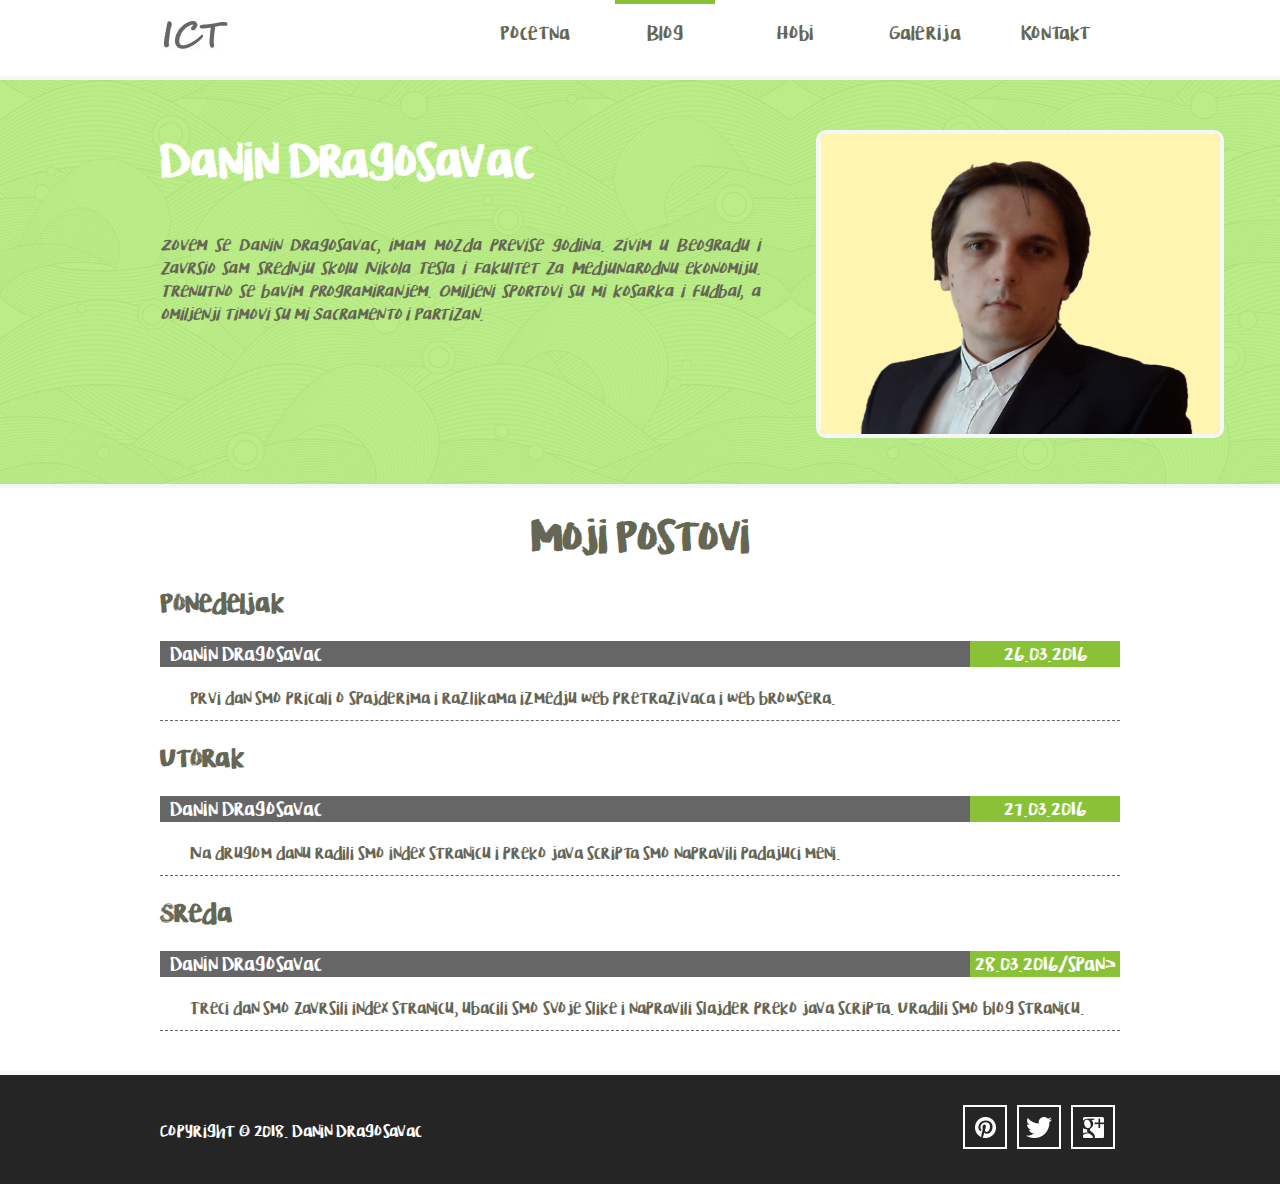
<file: blog.html>
<!DOCTYPE html>
<html>
	<head>
		<title> Blog | Danin Dragosavac</title>
		<meta charset="utf-8"/>
		<link rel="stylesheet" href="css/stil.css" type="text/css"/>
		<script type="text/javascript" src="js/jquery.min.js"></script>
		
		
		<script type="text/javascript">
			$(document).ready(function()
			{
				$('#navigacija ul li').hover(function(e)
				{
					$(this).find('ul:first').show('slow');
					},
					function()
					{
						$(this).find('ul:first').hide('slow');
					});
					
					
					
				var pocetnaVrednost=0;
				slajder();
				function slajder()
				{
					var x=$('.slajd');
					for(var i=0;i<x.length;i++)
					{
					$(x[i]).css({'display':'none'});
					}
					pocetnaVrednost++;
					if(pocetnaVrednost>x.length){
					pocetnaVrednost=1;
					}
					$(x[pocetnaVrednost-1]).css({'display':'block'});
					setTimeout(slajder,2000);
				}
			});
			
			
		</script>
			
	</head>
	<body>
		<div class="okvir">
			<div id="logo">
				<a href="index.html" title="Visoka ICT skola"> <img src="img/logo.jpg" alt="Visoka ICT skola"/></a>
			</div>
			<div id="navigacija">
				<ul>
					<li ><a href="index.html">Pocetna</a></li>
					<li class="aktivanLink"><a href="blog.html">Blog</a></li>
					<li><a href="hobi.html">Hobi</a></li>
					<li><a href="galerija.html">Galerija</a> 						
						<ul id="podmeni">
								<li><a href="galerija1.html">Glaerija I</a></li>
								<li><a href="galerija2.html">Galerija II</a> </li>
						</ul>
					</li>
					<li><a href="kontakt.html">Kontakt</a></li>
				</ul>
			</div>
		</div>
		<div class="cistac">
		</div>
		<!-- pocetak veliki zeleni-->
		<div id="slajder">
			<div class="okvir">
				<div id="tekst">
					<h1>Danin Dragosavac</h1>
					<p>Zovem se Danin Dragosavac, imam mozda previse godina. Zivim u Beogradu i zavrsio sam srednju skolu Nikola Tesla i Fakultet za Medjunarodnu ekonomiju. Trenutno se bavim programiranjem. Omiljeni sportovi su mi kosarka i fudbal, a omiljenji timovi su mi Sacramento i Partizan. </p>
				</div>
				<div id="slika">
					<img src="img/profilna.jpg" alt="Danin Dragosavac"/>
				</div>
			</div>
			<div class="cistac">
			</div>
		</div>
		<!-- kraj veliki zeleni-->
		<div class="okvir">
			<h2>Moji Postovi</h2>
			<div class="post"> 
				<h3>Ponedeljak</h3>
				<div class="opis">
					<span class="korisnik">Danin Dragosavac</span>
					<span class="datum">26.03.2016</span>
				</div>
				<div class="cistac"></div>
				<p>Prvi dan smo pricali o spajderima i razlikama izmedju web pretrazivaca i web browsera.</p>
			</div>
			
			<div class="post"> 
				<h3>Utorak</h3>
				<div class="opis">
					<span class="korisnik">Danin Dragosavac</span>
					<span class="datum">27.03.2016</span>
				</div>
				<div class="cistac"></div>
				<p>Na drugom danu radili smo index stranicu i preko java scripta smo napravili padajuci meni.</p>
			</div>
			
			<div class="post"> 
				<h3>Sreda</h3>
				<div class="opis">
					<span class="korisnik">Danin Dragosavac</span>
					<span class="datum">28.03.2016/span>
				</div>
				<div class="cistac"></div>
				<p>Treci dan smo zavrsili index stranicu, ubacili smo svoje slike i napravili slajder preko java scripta. Uradili smo blog stranicu.</p>
			</div>
		</div>
		<div class="cistac">
		</div>
		<div id="futer">
			<div class="okvir">
				<div id="copyright">	
					<p>Copyright &copy; 2018. Danin Dragosavac</p>
				</div>
				<div id="social-network">
					<ul>
						<li><a href="https://www.pinterest.com/DaninDragosavac/"> <img src="img/pt.jpg" alt="Pinterest"/> </a></li>
						<li><a href="https://twitter.com/DaninDragosavac"> <img src="img/tw.jpg" alt="Twitter"/> </a></li>
						<li><a href="https://plus.google.com/u/0/111004218308768568801"> <img src="img/gp.jpg" alt="Google"/> </a></li>						
					</ul>
				</div>
			</div>
			<div class="cistac">
			</div>
		</div>
	</body>
</html>
</file>
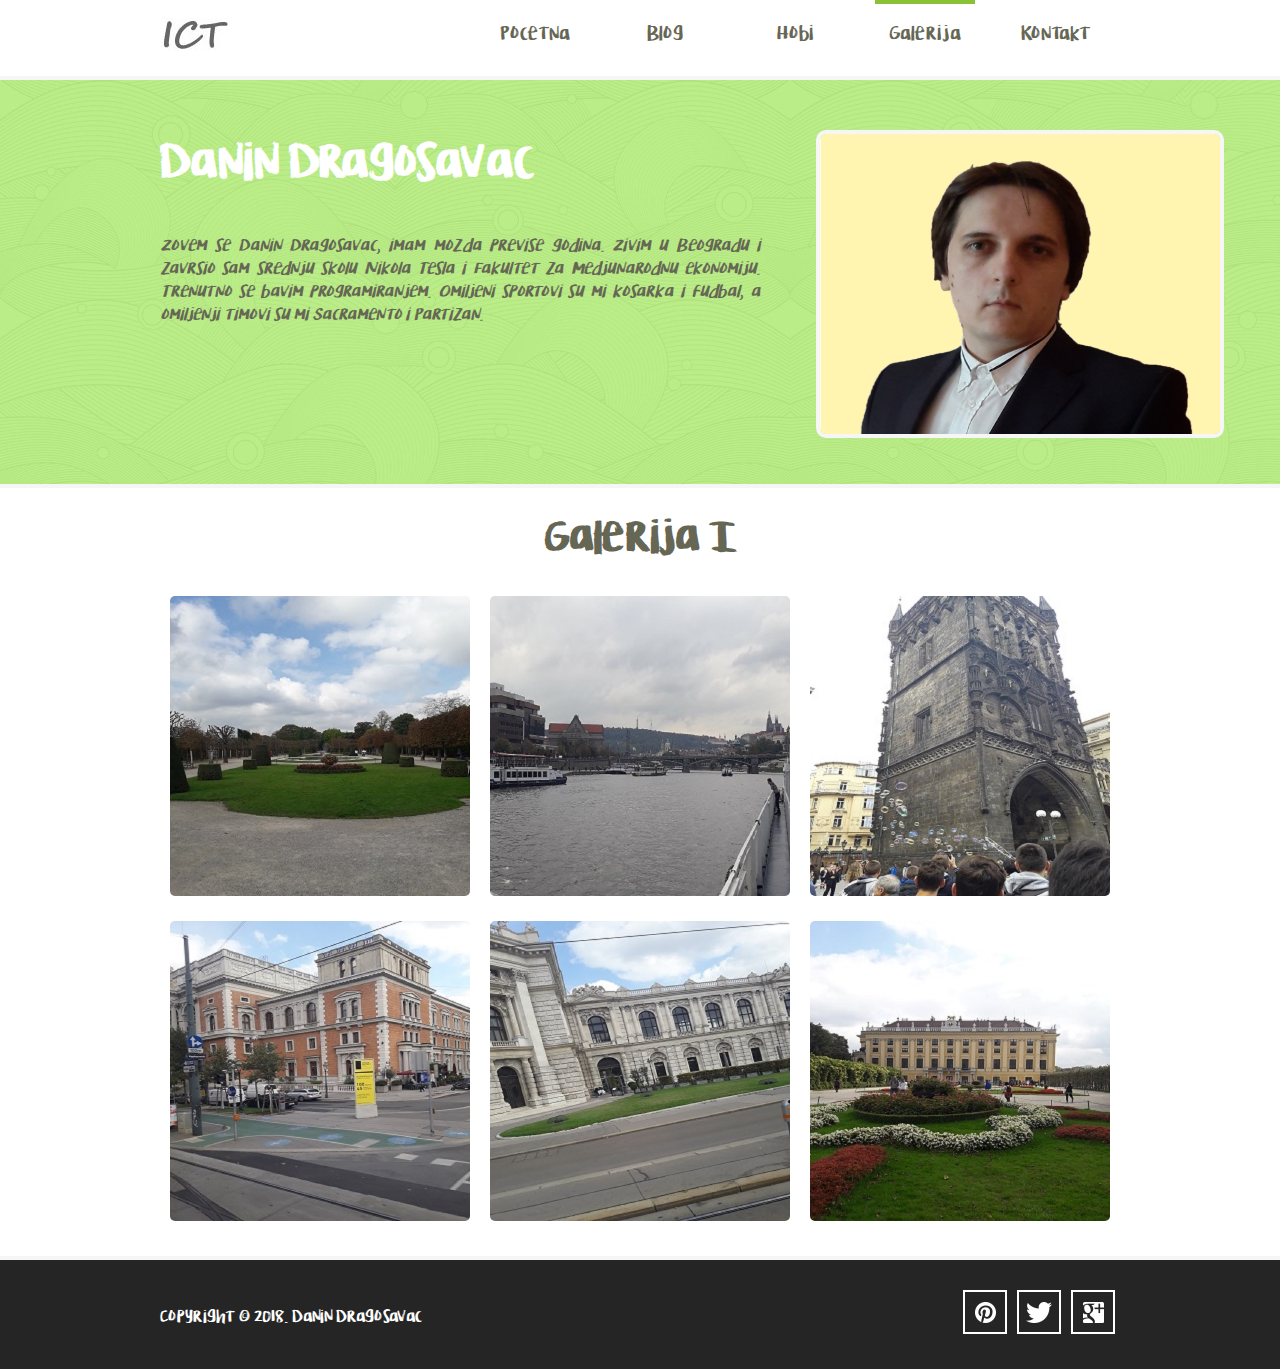
<file: galerija1.html>
<!DOCTYPE html>
<html>
	<head>
		<title> Galerija I | Danin Dragosavac</title>
		<link href="css/colorbox.css" rel="stylesheet" type="text/css"/> 
		<meta charset="utf-8"/> 
		<link rel="stylesheet" href="css/stil.css" type="text/css"/> 
		<script type="text/javascript" src="js/jquery.min.js"></script>	
		<script type="text/javascript" src="js/jquery.colorbox.js"></script> 
		<script type="text/javascript">
			$(document).ready(function()
			{
				$(".galerija1").colorbox({rel:'galerija1'});
				
				$('#navigacija ul li').hover(function(e)
				{
					$(this).find('ul:first').show('slow');
					},
					function()
					{
						$(this).find('ul:first').hide('slow');
					});
					
					
					
				var pocetnaVrednost=0;
				slajder();
				function slajder()
				{
					var x=$('.slajd');
					for(var i=0;i<x.length;i++)
					{
					$(x[i]).css({'display':'none'});
					}
					pocetnaVrednost++;
					if(pocetnaVrednost>x.length){
					pocetnaVrednost=1;
					}
					$(x[pocetnaVrednost-1]).css({'display':'block'});
					setTimeout(slajder,2000);
				}
			});
			
			
		</script>
			
	</head>
	<body>
		<div class="okvir">
			<div id="logo">
				<a href="index.html" title="Visoka ICT skola"> <img src="img/logo.jpg" alt="Visoka ICT skola"/></a>
			</div>
			<div id="navigacija">
				<ul>
					<li><a href="index.html">Pocetna</a></li>
					<li><a href="blog.html">Blog</a></li>
					<li><a href="hobi.html">Hobi</a></li>
					<li  class="aktivanLink"><a href="galerija.html">Galerija</a> 						
						<ul id="podmeni">
								<li ><a href="galerija1.html">Glaerija I</a></li>
								<li><a href="galerija2.html">Galerija II</a> </li>
						</ul>
					</li>
					<li><a href="kontakt.html">Kontakt</a></li>
				</ul>
			</div>
		</div>
		<div class="cistac">
		</div>
		<!-- pocetak veliki zeleni-->
		<div id="slajder">
			<div class="okvir">
				<div id="tekst">
					<h1>Danin Dragosavac</h1>
					<p>Zovem se Danin Dragosavac, imam mozda previse godina. Zivim u Beogradu i zavrsio sam srednju skolu Nikola Tesla i Fakultet za Medjunarodnu ekonomiju. Trenutno se bavim programiranjem. Omiljeni sportovi su mi kosarka i fudbal, a omiljenji timovi su mi Sacramento i Partizan. </p>
				</div>
				<div id="slika">
					<img src="img/profilna.jpg" alt="Danin Dragosavac"/>
				</div>
			</div>
			<div class="cistac">
			</div>
		</div>
		<!-- kraj veliki zeleni-->
		<div class="okvir">
			<h2>Galerija I</h2>
			<div class="slike">
				<div class="slika">
					<a href='galerije/g11.jpg' class="galerija1"/>
					<img src='galerije/g11.jpg'/>
					</a>
				</div>
				<div class="slika">
					<a href='galerije/g12.jpg' class="galerija1"/>
					<img src='galerije/g12.jpg'/>
					</a>
				</div>
								<div class="slika">
					<a href='galerije/g13.jpg' class="galerija1"/>
					<img src='galerije/g13.jpg'/>
					</a>
				</div>
			</div>
			
			<div class="cistac">
			</div>
			<div class="slike">
				<div class="slika">
					<a href='galerije/g14.jpg' class="galerija1"/>
					<img src='galerije/g14.jpg'/>
					</a>
				</div>
				<div class="slika">
					<a href='galerije/g15.jpg' class="galerija1"/>
					<img src='galerije/g15.jpg'/>
					</a>
				</div>
								<div class="slika">
					<a href='galerije/g16.jpg' class="galerija1"/>
					<img src='galerije/g16.jpg'/>
					</a>
				</div>
			</div>
		</div>
		<div class="cistac">
		</div>
		<div id="futer">
			<div class="okvir">
				<div id="copyright">	
					<p>Copyright &copy; 2018. Danin Dragosavac</p>
				</div>
				<div id="social-network">
					<ul>
						<li><a href="https://www.pinterest.com/DaninDragosavac/"> <img src="img/pt.jpg" alt="Pinterest"/> </a></li>
						<li><a href="https://twitter.com/DaninDragosavac"> <img src="img/tw.jpg" alt="Twitter"/> </a></li>
						<li><a href="https://plus.google.com/u/0/111004218308768568801"> <img src="img/gp.jpg" alt="Google"/> </a></li>						
					</ul>
				</div>
			</div>
			<div class="cistac">
			</div>
		</div>
	</body>
</html>
</file>
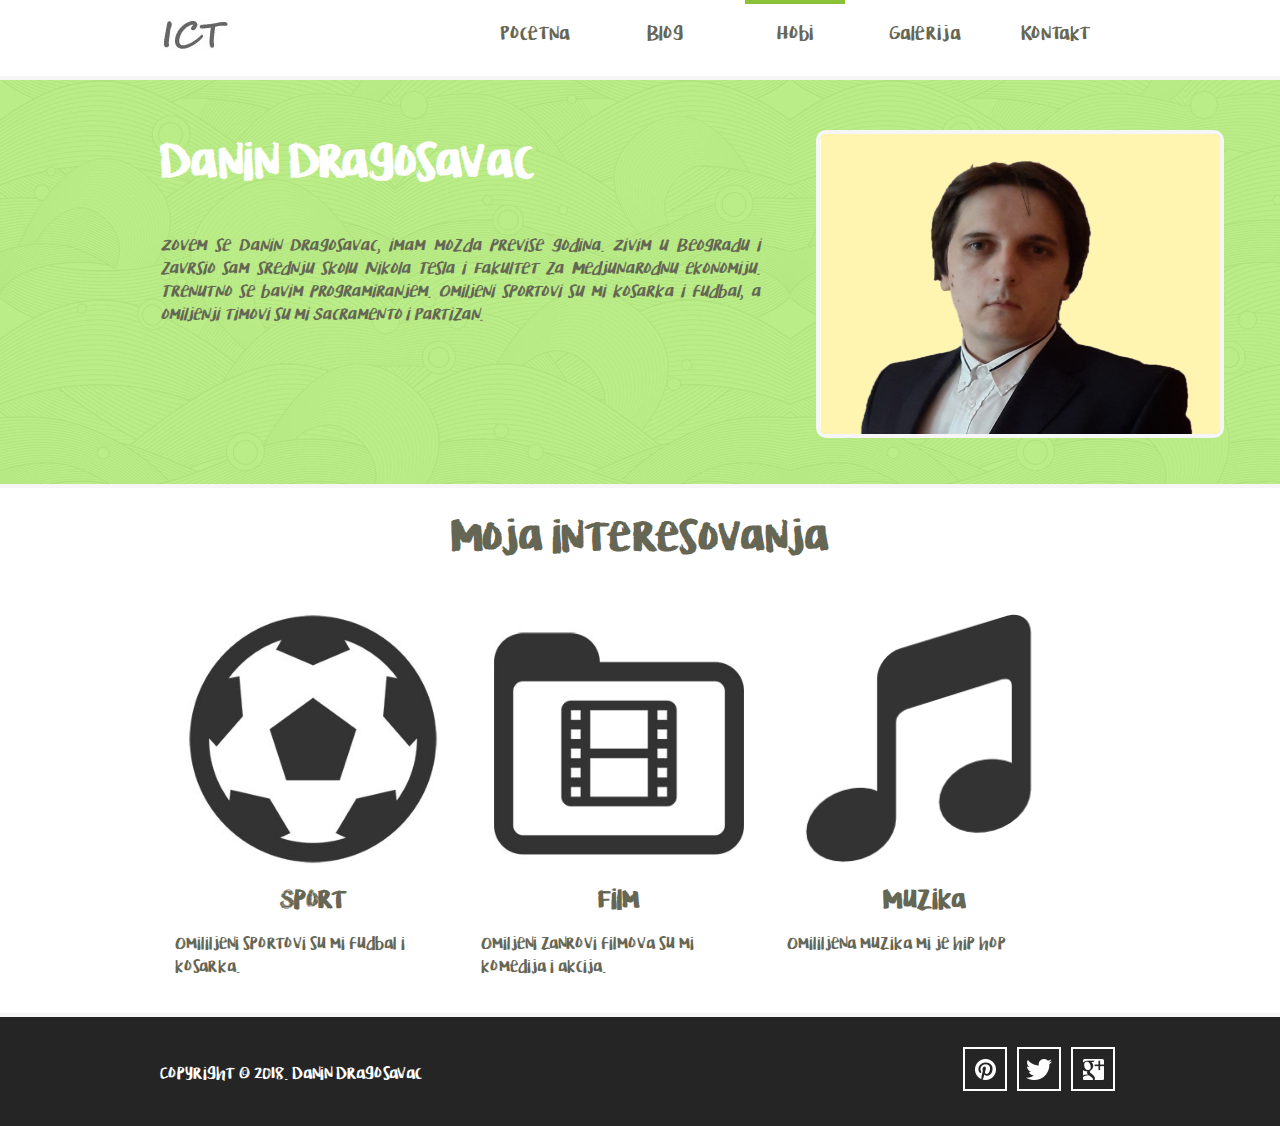
<file: hobi.html>
<!DOCTYPE html>
<html>
	<head>
		<title> Hobi | Danin Dragosavac</title>
		<meta charset="utf-8"/>
		<link rel="stylesheet" href="css/stil.css" type="text/css"/>
		<script type="text/javascript" src="js/jquery.min.js"></script>
		
		
		<script type="text/javascript">
			$(document).ready(function()
			{
				$('#navigacija ul li').hover(function(e)
				{
					$(this).find('ul:first').show('slow');
					},
					function()
					{
						$(this).find('ul:first').hide('slow');
					});
					
					
					
				var pocetnaVrednost=0;
				slajder();
				function slajder()
				{
					var x=$('.slajd');
					for(var i=0;i<x.length;i++)
					{
					$(x[i]).css({'display':'none'});
					}
					pocetnaVrednost++;
					if(pocetnaVrednost>x.length){
					pocetnaVrednost=1;
					}
					$(x[pocetnaVrednost-1]).css({'display':'block'});
					setTimeout(slajder,2000);
				}
			});
			
			
		</script>
			
	</head>
	<body>
		<div class="okvir">
			<div id="logo">
				<a href="index.html" title="Visoka ICT skola"> <img src="img/logo.jpg" alt="Visoka ICT skola"/></a>
			</div>
			<div id="navigacija">
				<ul>
					<li ><a href="index.html">Pocetna</a></li>
					<li><a href="blog.html">Blog</a></li>
					<li class="aktivanLink"><a href="hobi.html">Hobi</a></li>
					<li><a href="galerija.html">Galerija</a> 						
						<ul id="podmeni">
								<li><a href="galerija1.html">Glaerija I</a></li>
								<li><a href="galerija2.html">Galerija II</a> </li>
						</ul>
					</li>
					<li><a href="kontakt.html">Kontakt</a></li>
				</ul>
			</div>
		</div>
		<div class="cistac">
		</div>
		<!-- pocetak veliki zeleni-->
		<div id="slajder">
			<div class="okvir">
				<div id="tekst">
					<h1>Danin Dragosavac</h1>
					<p>Zovem se Danin Dragosavac, imam mozda previse godina. Zivim u Beogradu i zavrsio sam srednju skolu Nikola Tesla i Fakultet za Medjunarodnu ekonomiju. Trenutno se bavim programiranjem. Omiljeni sportovi su mi kosarka i fudbal, a omiljenji timovi su mi Sacramento i Partizan. </p>
				</div>
				<div id="slika">
					<img src="img/profilna.jpg" alt="Danin Dragosavac"/>
				</div>
			</div>
			<div class="cistac">
			</div>
		</div>
		<!-- kraj veliki zeleni-->
		<div class="okvir">
		
			<h2>Moja interesovanja</h2>
			<div class="hobi">
				<div class="slikaHobi">
					<img src="img/sport.jpg" alt="Sport"/>
				</div>
				<div class="tekstHobi">
					<h3>Sport</h3>
					<p>Omililjeni sportovi su mi fudbal i kosarka.</p>
				</div>
			</div>
			
			<div class="hobi">
				<div class="slikaHobi">
					<img src="img/movies.jpg" alt="Film"/>
				</div>
				<div class="tekstHobi">
					<h3>Film</h3>
					<p>Omiljeni zanrovi filmova su mi komedija i akcija.</p>
				</div>
			</div>
			
			<div class="hobi">
				<div class="slikaHobi">
					<img src="img/music.png" alt="Muzika"/>
				</div>
				<div class="tekstHobi">
					<h3>Muzika</h3>
					<p>Omililjena muzika mi je hip hop</p>
				</div>
			</div>
		</div>
		<div class="cistac">
		</div>
		<div id="futer">
			<div class="okvir">
				<div id="copyright">	
					<p>Copyright &copy; 2018. Danin Dragosavac</p>
				</div>
				<div id="social-network">
					<ul>
						<li><a href="https://www.pinterest.com/DaninDragosavac/"> <img src="img/pt.jpg" alt="Pinterest"/> </a></li>
						<li><a href="https://twitter.com/DaninDragosavac"> <img src="img/tw.jpg" alt="Twitter"/> </a></li>
						<li><a href="https://plus.google.com/u/0/111004218308768568801"> <img src="img/gp.jpg" alt="Google"/> </a></li>						
					</ul>
				</div>
			</div>
			<div class="cistac">
			</div>
		</div>
	</body>
</html>
</file>
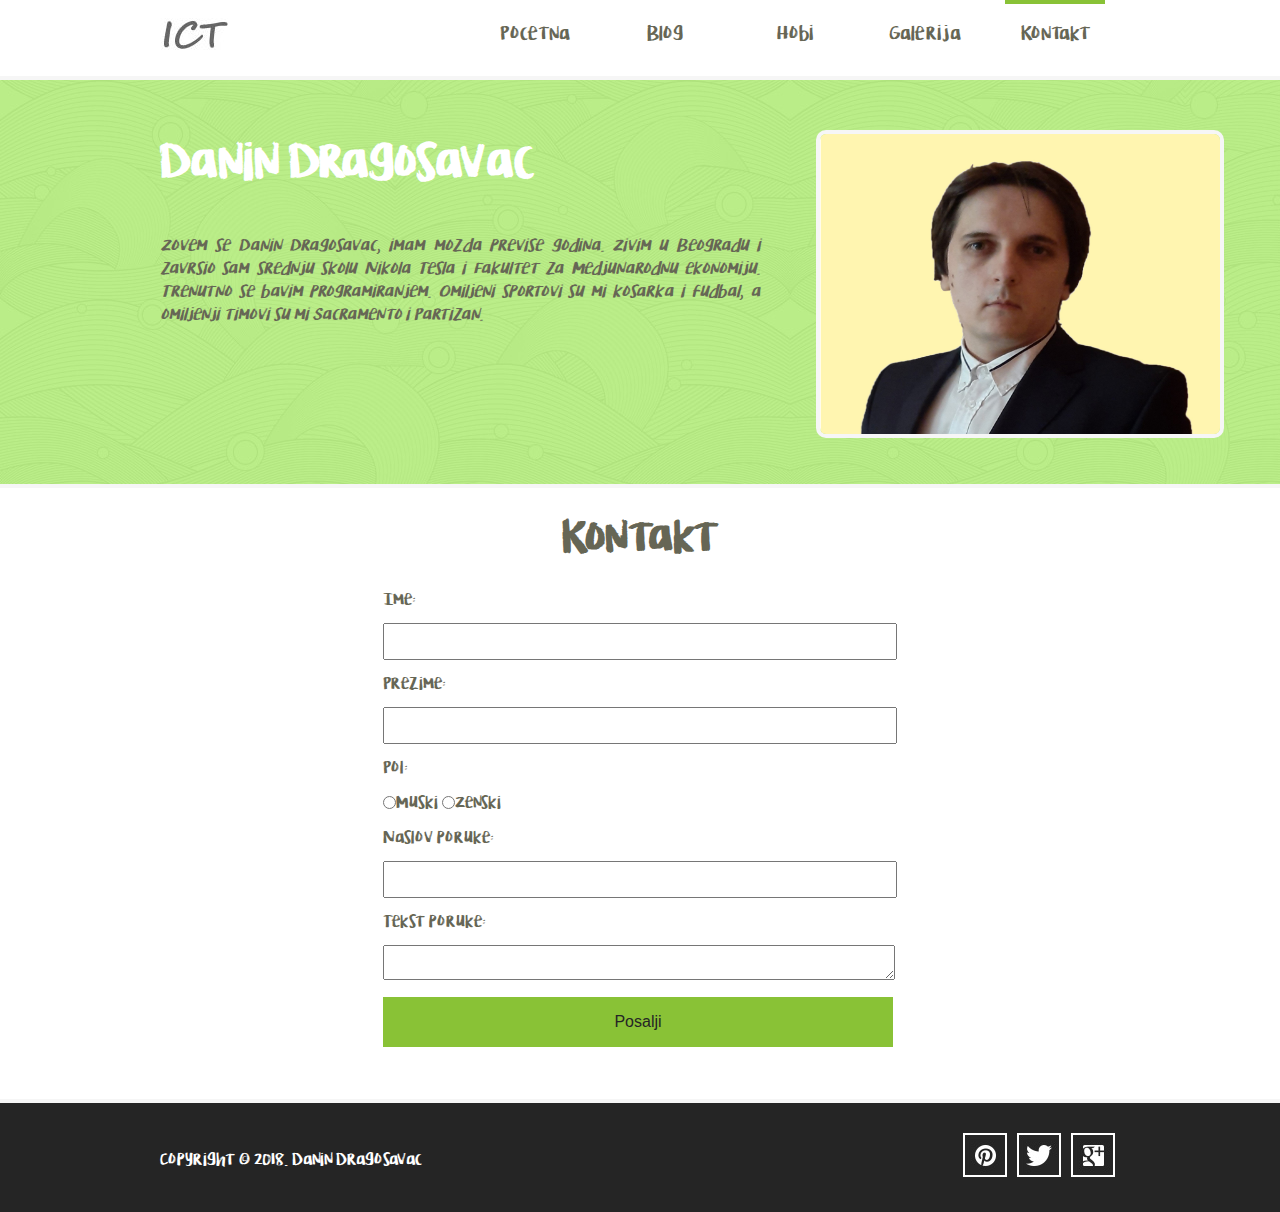
<file: kontakt.html>
<!DOCTYPE html>
<html>
	<head>
		<title> Kontakt | Danin Dragosavac</title>
		<meta charset="utf-8"/>
		<script type="text/javascript" src="js/provera.js"></script>
		<link rel="stylesheet" href="css/stil.css" type="text/css"/>
		<script type="text/javascript" src="js/jquery.min.js"></script>
		
		
		<script type="text/javascript">
			$(document).ready(function()
			{
				$('#navigacija ul li').hover(function(e)
				{
					$(this).find('ul:first').show('slow');
					},
					function()
					{
						$(this).find('ul:first').hide('slow');
					});
					
					
					
				var pocetnaVrednost=0;
				slajder();
				function slajder()
				{
					var x=$('.slajd');
					for(var i=0;i<x.length;i++)
					{
					$(x[i]).css({'display':'none'});
					}
					pocetnaVrednost++;
					if(pocetnaVrednost>x.length){
					pocetnaVrednost=1;
					}
					$(x[pocetnaVrednost-1]).css({'display':'block'});
					setTimeout(slajder,2000);
				}
			});
			
			
		</script>
			
	</head>
	<body>
		<div class="okvir">
			<div id="logo">
				<a href="index.html" title="Visoka ICT skola"> <img src="img/logo.jpg" alt="Visoka ICT skola"/></a>
			</div>
			<div id="navigacija">
				<ul>
					<li ><a href="index.html">Pocetna</a></li>
					<li><a href="blog.html">Blog</a></li>
					<li><a href="hobi.html">Hobi</a></li>
					<li><a href="galerija.html">Galerija</a> 						
						<ul id="podmeni">
								<li><a href="galerija1.html">Glaerija I</a></li>
								<li><a href="galerija2.html">Galerija II</a> </li>
						</ul>
					</li>
					<li class="aktivanLink"><a href="kontakt.html">Kontakt</a></li>
				</ul>
			</div>
		</div>
		<div class="cistac">
		</div>
		<!-- pocetak veliki zeleni-->
		<div id="slajder">
			<div class="okvir">
				<div id="tekst">
					<h1>Danin Dragosavac</h1>
					<p>Zovem se Danin Dragosavac, imam mozda previse godina. Zivim u Beogradu i zavrsio sam srednju skolu Nikola Tesla i Fakultet za Medjunarodnu ekonomiju. Trenutno se bavim programiranjem. Omiljeni sportovi su mi kosarka i fudbal, a omiljenji timovi su mi Sacramento i Partizan. </p>
				</div>
				<div id="slika">
					<img src="img/profilna.jpg" alt="Danin Dragosavac"/>
				</div>
			</div>
			<div class="cistac">
			</div>
		</div>
		<!-- kraj veliki zeleni-->
		<div class="okvir">
			<h2>Kontakt</h2>
			<div id="kontakt">
				<table>
					<form>
						<tr>
							<td>Ime:</td>
						</tr>
						<tr>
							<td><input type="text" id="tbIme" class="polje"/></td>
						</tr>
						
						<tr>
							<td>Prezime:</td>
						</tr>
						<tr>
							<td><input type="text" id="tbPrezime" class="polje"/></td>
						</tr>
						<tr>
							<td>Pol:</td>
						</tr>
						<tr>
							<td><input type="radio" name="rbPol" value="M"/>Muski  <input type="radio" name="rbPol" value="Z"/>Zenski</td>
						</tr>
						<tr>
							<td>Naslov poruke:</td>
						</tr>
						<tr>
							<td><input type="text" id="tbNaslov" class="polje"/></td>
						</tr>
						<tr>
						 <td>Tekst poruke:</td>
						</tr>
						<tr> 
							<td><textarea id="tPoruka" class="polje"></textarea>
							</td>
						</tr>
						<tr>
						<td><input type="button" value="Posalji" id="btnPosalji" onclick="provera();"/></td>
						</tr>
					</form>
				</table>
			</div>
			<div id="ispis">
			</div>
			
		</div>
		<div class="cistac">
		</div>
		<div id="futer">
			<div class="okvir">
				<div id="copyright">	
					<p>Copyright &copy; 2018. Danin Dragosavac</p>
				</div>
				<div id="social-network">
					<ul>
						<li><a href="https://www.pinterest.com/DaninDragosavac/"> <img src="img/pt.jpg" alt="Pinterest"/> </a></li>
						<li><a href="https://twitter.com/DaninDragosavac"> <img src="img/tw.jpg" alt="Twitter"/> </a></li>
						<li><a href="https://plus.google.com/u/0/111004218308768568801"> <img src="img/gp.jpg" alt="Google"/> </a></li>						
					</ul>
				</div>
			</div>
			<div class="cistac">
			</div>
		</div>
	</body>
</html>
</file>
<file: css/stil.css>
*{
	margin:0px;
	padding:0px;
}
@font-face
{
	src:url('moj_font1.ttf');
	font-family:'mojFont';
}
body{
	font-family:'mojFont';
	font-size:14px;
	color:#665;
}
.okvir{
	width:960px;
	margin:0px auto;
	
}
#logo{
	width:170px;
	height:50px;
	float:left;
	margin-top:10px;
}
#navigacija{
	float:right;
}
ul{
	list-style-type:none;
}
a{
	text-decoration:none;
	color:#665;
}
#navigacija li{
	display:block;
	float:left;
	margin:20px 15px;
	width:100px;
	text-align:center;
}
#navigacija ul li a{
	font-size:16px;
	
}
#navigacija .aktivanLink{
	border-top:4px solid #89c236;
	margin-top:0px;
	padding-top:16px;

}
#podmeni{
	position:absolute;
	width:130px;
	background:#fff;
	z-index:1000;
	display:none;
}
#navigacija ul li ul li{
	border-bottom:4px solid #89c236;
	text-align:center;
}
.cistac{
	clear:both;
}
#slajder{
	width:100%;
	margin-top:10px;
	border-bottom:4px solid #f6f6f6;
	border-top:4px solid #f6f6f6;
	padding:50px 0px;
	background:url(../img/slider.jpg);
}
#tekst{
	float:left;
	width:600px;
}
#tekst h1{
	color:#fff;
	font-size:40px;
	margin-bottom:40px;
}
#tekst p{
	color:#665;
	margin-bottom:40px;
	font-style:italic;
	text-align:justify;
}
#slika{
	float:right;
	width:304px;
	height:304px;

}
#slika img{
	border:4px solid #f6f6f6;
	border-radius:10px;
}
#automatskiSlajder{
	width:800px;
	margin:20px auto;
	border: 4px solid #f6f6f6;
	border-radius:15px;
}
.slajd{
	display:none;
	border-radius:15px;
	width:800px;
	height:600px;
}
#futer{
	width:100%;
	background-color:#252525;
	padding:30px 0px;
	border-top:4px solid #f6f6f6;
	color:#fff;
	margin-top:20px;
}
#copyright{
	float:left;
	margin-top:15px;
}
#social-network{
	float:right;
}
#social-network li{
	float:left;
	display:block;
	padding:0px 5px;
}
h2,h3{
	text-align:center;
}
.okvir h2{
	font-size:36px;
	margin:20px 0px;
}
#slika img{
	width:400px;
	height:300px;
}


.post{
	border-bottom:1px dashed #666;
	margin-bottom:20px;
}
.post h3{
	text-align:left;
	font-size:22px;
	margin-bottom:20px;
}
.opis{
	background:#666;
	color:#fff;
	font-size:16px;
	margin-bottom:20px;
}
.korisnik{
	margin:10px;
}
.datum{
	float:right;
	background:#89c236;
	width:150px;
	text-align:center;
}
.post p{
	margin-bottom:10px;
	text-indent:30px;
}

 .hobi{
	 width:276px;
	 margin:10px;
	 float:left;
	 padding:5px;
 }
 .slikaHobi{
	 width:250px;
 }
 .slikaHobi img{
	 width:250px;
	 height:250px;
	 margin:13px;
 }
 .tekstHobi h3{
	 margin-bottom:15px;
	 font-size:22px;
 }
 .hobi:hover{
	 border-radius:10px;
	 box-shadow:0 0 10px #252525;
 }
#galerija{
	width:720px;
	margin:20px auto;
}
#galerija li{
	width:300px;
	margin:0px 30px;
	float:left;
	display:block;
}
#galerija img{
	width:300px;
	height:250px;
	border-radius:5px; 
}
#galerija span{
	text-align:center;
	margin:20px 0px;
	display:block;
	font-size:16px;
	font-weight:bold;
}
#galerija a:hover{
	text-decoration:underline;
}
.slike{
	width:960px;
	background:red;
}
.slika
{
	float:left;
	margin:10px 10px;
}
.slika img{
	width:300px;
	height:300px;
	border-radius:5px;
}
.slicica{
	margin:15px 15px;
	float:left;
}
.slicica img{
	border-radius:10px;
	width:210px;
	height:210px;
}
#kontakt{
	width:720px;
	margin:20px auto;
}
#kontakt table{
	margin:20px auto;
}
#kontakt table td{
	padding-bottom:10px;
}
#kontakt .polje{
	width:500px;
	height:33px;
	padding-left:10px;
}
#btnPosalji{
	width:510px;
	height:50px;
	background:#89c236;
	color:#252525;
	font-size:16px;
	border:none;
}
#ispis{
	border-top:1px dashed #666;
	margin-bottom:20px;
	display:none;
}
</file>
<file: css/colorbox.css>
/*
    Colorbox Core Style:
    The following CSS is consistent between example themes and should not be altered.
*/
#colorbox, #cboxOverlay, #cboxWrapper{position:absolute; top:0; left:0; z-index:9999; overflow:hidden;}
#cboxWrapper {max-width:none;}
#cboxOverlay{position:fixed; width:100%; height:100%;}
#cboxMiddleLeft, #cboxBottomLeft{clear:left;}
#cboxContent{position:relative;}
#cboxLoadedContent{overflow:auto; -webkit-overflow-scrolling: touch;}
#cboxTitle{margin:0;}
#cboxLoadingOverlay, #cboxLoadingGraphic{position:absolute; top:0; left:0; width:100%; height:100%;}
#cboxPrevious, #cboxNext, #cboxClose, #cboxSlideshow{cursor:pointer;}
.cboxPhoto{float:left; margin:auto; border:0; display:block; max-width:none; -ms-interpolation-mode:bicubic;}
.cboxIframe{width:100%; height:100%; display:block; border:0; padding:0; margin:0;}
#colorbox, #cboxContent, #cboxLoadedContent{box-sizing:content-box; -moz-box-sizing:content-box; -webkit-box-sizing:content-box;}

/* 
    User Style:
    Change the following styles to modify the appearance of Colorbox.  They are
    ordered & tabbed in a way that represents the nesting of the generated HTML.
*/
#cboxOverlay{background:url(images/overlay.png) repeat 0 0; opacity: 0.9; filter: alpha(opacity = 90);}
#colorbox{outline:0;}
    #cboxTopLeft{width:21px; height:21px; background:url(images/controls.png) no-repeat -101px 0;}
    #cboxTopRight{width:21px; height:21px; background:url(images/controls.png) no-repeat -130px 0;}
    #cboxBottomLeft{width:21px; height:21px; background:url(images/controls.png) no-repeat -101px -29px;}
    #cboxBottomRight{width:21px; height:21px; background:url(images/controls.png) no-repeat -130px -29px;}
    #cboxMiddleLeft{width:21px; background:url(images/controls.png) left top repeat-y;}
    #cboxMiddleRight{width:21px; background:url(images/controls.png) right top repeat-y;}
    #cboxTopCenter{height:21px; background:url(images/border.png) 0 0 repeat-x;}
    #cboxBottomCenter{height:21px; background:url(images/border.png) 0 -29px repeat-x;}
    #cboxContent{background:#fff; overflow:hidden;}
        .cboxIframe{background:#fff;}
        #cboxError{padding:50px; border:1px solid #ccc;}
        #cboxLoadedContent{margin-bottom:28px;}
        #cboxTitle{position:absolute; bottom:4px; left:0; text-align:center; width:100%; color:#949494;}
        #cboxCurrent{position:absolute; bottom:4px; left:58px; color:#949494;}
        #cboxLoadingOverlay{background:url(images/loading_background.png) no-repeat center center;}
        #cboxLoadingGraphic{background:url(images/loading.gif) no-repeat center center;}

        /* these elements are buttons, and may need to have additional styles reset to avoid unwanted base styles */
        #cboxPrevious, #cboxNext, #cboxSlideshow, #cboxClose {border:0; padding:0; margin:0; overflow:visible; width:auto; background:none; }
        
        /* avoid outlines on :active (mouseclick), but preserve outlines on :focus (tabbed navigating) */
        #cboxPrevious:active, #cboxNext:active, #cboxSlideshow:active, #cboxClose:active {outline:0;}

        #cboxSlideshow{position:absolute; bottom:4px; right:30px; color:#0092ef;}
        #cboxPrevious{position:absolute; bottom:0; left:0; background:url(images/controls.png) no-repeat -75px 0; width:25px; height:25px; text-indent:-9999px;}
        #cboxPrevious:hover{background-position:-75px -25px;}
        #cboxNext{position:absolute; bottom:0; left:27px; background:url(images/controls.png) no-repeat -50px 0; width:25px; height:25px; text-indent:-9999px;}
        #cboxNext:hover{background-position:-50px -25px;}
        #cboxClose{position:absolute; bottom:0; right:0; background:url(images/controls.png) no-repeat -25px 0; width:25px; height:25px; text-indent:-9999px;}
        #cboxClose:hover{background-position:-25px -25px;}

/*
  The following fixes a problem where IE7 and IE8 replace a PNG's alpha transparency with a black fill
  when an alpha filter (opacity change) is set on the element or ancestor element.  This style is not applied to or needed in IE9.
  See: http://jacklmoore.com/notes/ie-transparency-problems/
*/
.cboxIE #cboxTopLeft,
.cboxIE #cboxTopCenter,
.cboxIE #cboxTopRight,
.cboxIE #cboxBottomLeft,
.cboxIE #cboxBottomCenter,
.cboxIE #cboxBottomRight,
.cboxIE #cboxMiddleLeft,
.cboxIE #cboxMiddleRight {
    filter: progid:DXImageTransform.Microsoft.gradient(startColorstr=#00FFFFFF,endColorstr=#00FFFFFF);
}
</file>
